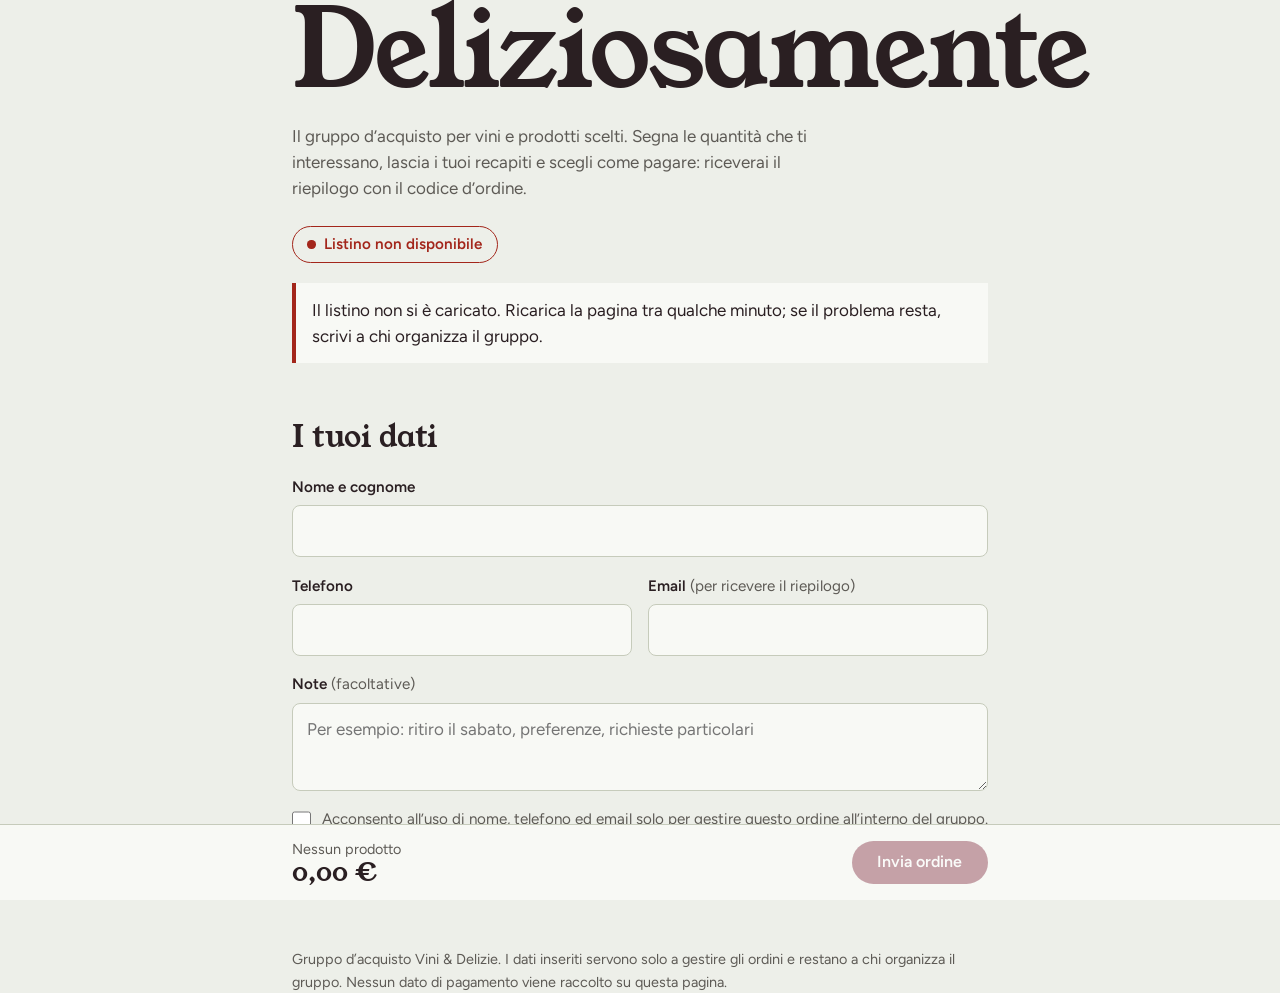
<file: index.html>
<!doctype html>
<html lang="it">
<head>
<meta charset="utf-8">
<meta name="viewport" content="width=device-width, initial-scale=1, viewport-fit=cover">
<link rel="icon" href="data:image/svg+xml,<svg xmlns='http://www.w3.org/2000/svg' viewBox='0 0 100 100'><text y='.9em' font-size='90'>🍷</text></svg>">
<link rel="preconnect" href="https://fonts.googleapis.com">
<link rel="preconnect" href="https://fonts.gstatic.com" crossorigin>
<link href="https://fonts.googleapis.com/css2?family=Figtree:wght@400;600;700&family=Young+Serif&display=swap" rel="stylesheet">
<title>Vini &amp; Delizie · Gruppo d’acquisto</title>
<meta name="description" content="Gruppo d’acquisto Vini & Delizie: scegli i prodotti dal listino e invia il tuo ordine.">
<link rel="stylesheet" href="assets/style.css">
</head>
<body data-mode="consumer">

<header class="wrap">
  <h1>Deliziosamente</h1>
  <p class="intro">Il gruppo d’acquisto per vini e prodotti scelti. Segna le quantità che ti interessano, lascia i tuoi recapiti e scegli come pagare: riceverai il riepilogo con il codice d’ordine.</p>
  <p id="status" class="status">Carico il listino…</p>
</header>

<main class="wrap">
  <div id="notice" class="notice" role="status" hidden></div>

  <div id="shop">
    <div id="catalog" aria-label="Listino prodotti"></div>

    <form id="order-form" class="order" autocomplete="on">
      <h2>I tuoi dati</h2>
      <div class="field">
        <label for="name">Nome e cognome</label>
        <input id="name" name="name" required maxlength="80" autocomplete="name">
      </div>
      <div class="two">
        <div class="field">
          <label for="phone">Telefono</label>
          <input id="phone" name="phone" type="tel" required maxlength="30" autocomplete="tel" inputmode="tel">
        </div>
        <div class="field">
          <label for="email">Email <span>(per ricevere il riepilogo)</span></label>
          <input id="email" name="email" type="email" maxlength="120" autocomplete="email">
        </div>
      </div>
      <div class="field">
        <label for="notes">Note <span>(facoltative)</span></label>
        <textarea id="notes" name="notes" maxlength="500" placeholder="Per esempio: ritiro il sabato, preferenze, richieste particolari"></textarea>
      </div>
      <fieldset id="payments" hidden>
        <legend>Come preferisci pagare?</legend>
        <div class="choices" id="payments-list"></div>
      </fieldset>
      <div class="hp" aria-hidden="true">
        <label for="website">Non compilare questo campo</label>
        <input id="website" name="website" tabindex="-1" autocomplete="off">
      </div>
      <label class="check">
        <input type="checkbox" name="consent" required>
        <span>Acconsento all’uso di nome, telefono ed email solo per gestire questo ordine all’interno del gruppo.</span>
      </label>
    </form>
  </div>

  <section id="done" hidden>
    <h2 tabindex="-1">Ordine inviato</h2>
    <p>Il tuo codice ordine è</p>
    <p class="code" id="done-code"></p>
    <ul class="recap" id="done-lines"></ul>
    <div id="done-pay" hidden>
      <h3>Pagamento</h3>
      <p id="done-pay-label"></p>
      <p class="pay-info" id="done-pay-info" hidden></p>
    </div>
    <p id="done-pickup" hidden></p>
    <p id="done-mail" hidden>Ti abbiamo mandato il riepilogo per email.</p>
    <button type="button" class="btn ghost" id="again">Fai un altro ordine</button>
  </section>
</main>

<div id="bar" class="bar">
  <div class="wrap">
    <p class="total"><span id="count">Nessun prodotto</span><strong id="total">0,00 €</strong></p>
    <button class="btn" id="send" type="submit" form="order-form" disabled>Invia ordine</button>
  </div>
</div>

<footer class="wrap">Gruppo d’acquisto Vini &amp; Delizie. I dati inseriti servono solo a gestire gli ordini e restano a chi organizza il gruppo. Nessun dato di pagamento viene raccolto su questa pagina.</footer>

<script src="assets/config.js"></script>
<script src="assets/app.js"></script>
</body>
</html>
</file>
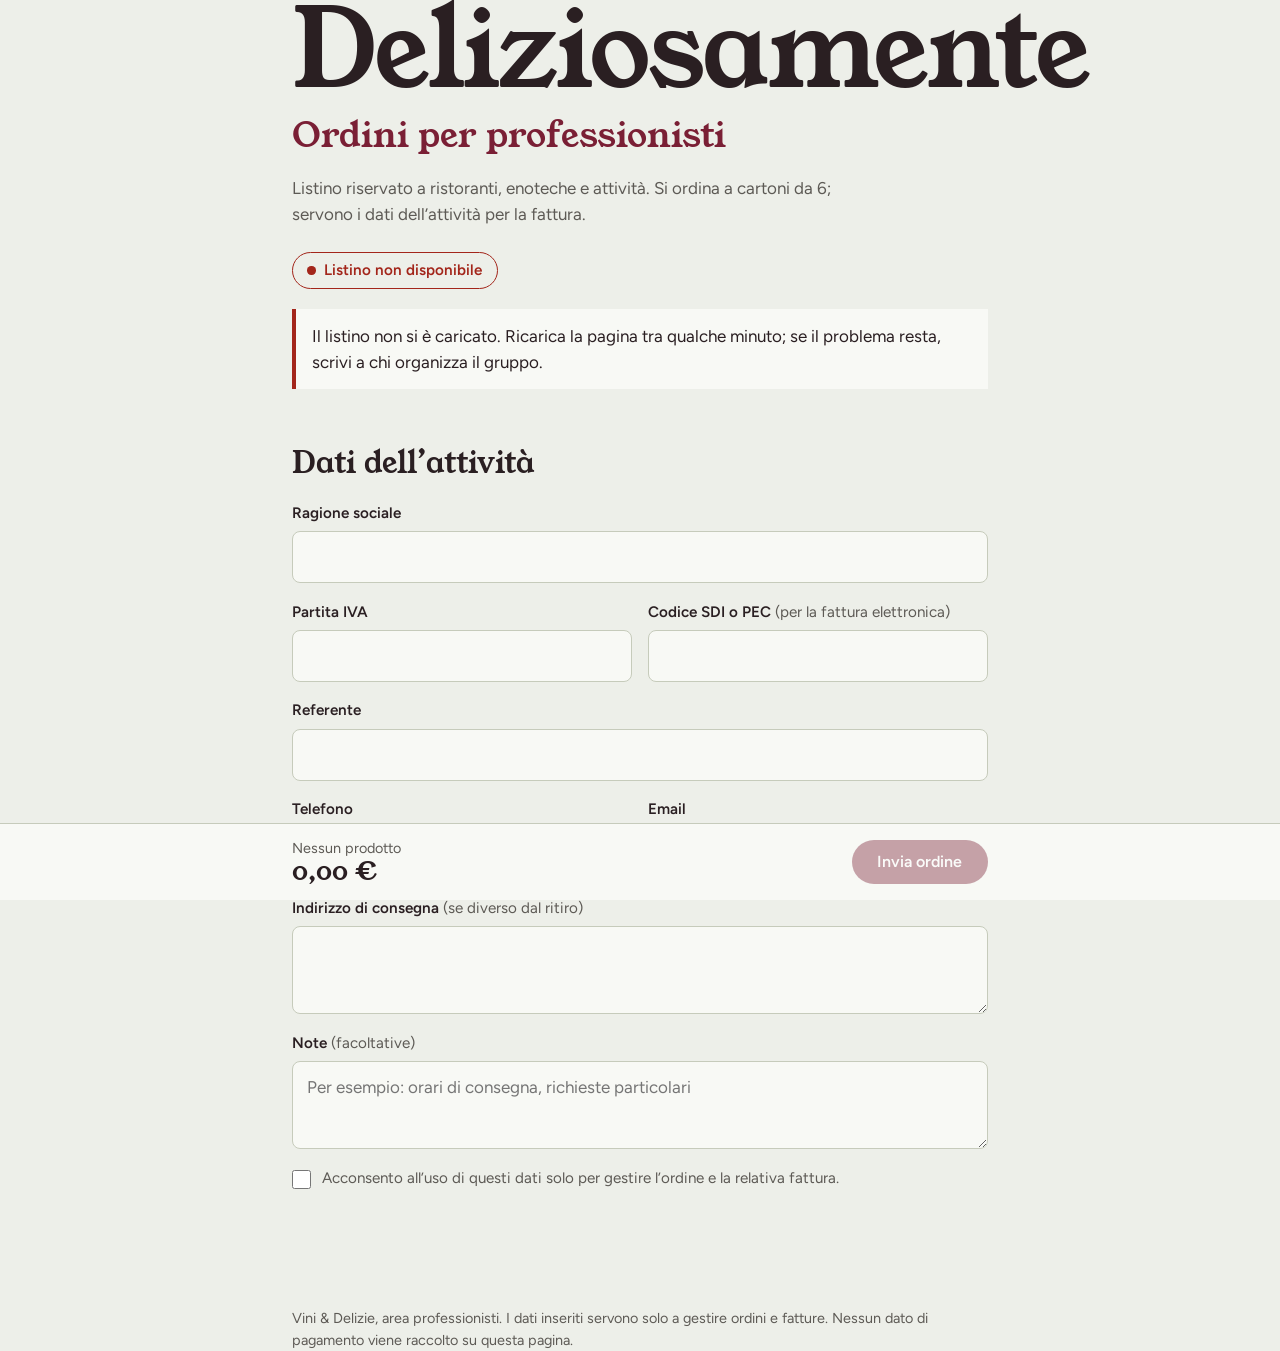
<file: pro/index.html>
<!doctype html>
<html lang="it">
<head>
<meta charset="utf-8">
<meta name="viewport" content="width=device-width, initial-scale=1, viewport-fit=cover">
<link rel="icon" href="data:image/svg+xml,<svg xmlns='http://www.w3.org/2000/svg' viewBox='0 0 100 100'><text y='.9em' font-size='90'>🍷</text></svg>">
<link rel="preconnect" href="https://fonts.googleapis.com">
<link rel="preconnect" href="https://fonts.gstatic.com" crossorigin>
<link href="https://fonts.googleapis.com/css2?family=Figtree:wght@400;600;700&family=Young+Serif&display=swap" rel="stylesheet">
<title>Vini &amp; Delizie · Professionisti</title>
<meta name="description" content="Vini & Delizie, area ordini per professionisti: cartoni da 6.">
<meta name="robots" content="noindex">
<link rel="stylesheet" href="../assets/style.css">
</head>
<body data-mode="pro">

<header class="wrap">
  <h1>Deliziosamente</h1>
  <p class="subtitle">Ordini per professionisti</p>
  <p class="intro">Listino riservato a ristoranti, enoteche e attività. Si ordina a cartoni da 6; servono i dati dell’attività per la fattura.</p>
  <p id="status" class="status">Carico il listino…</p>
  <p id="pro-note" class="pro-note" hidden></p>
</header>

<main class="wrap">
  <div id="notice" class="notice" role="status" hidden></div>

  <section id="gate" hidden>
    <h2>Accesso professionisti</h2>
    <p>Inserisci il codice che ti ha dato chi organizza il gruppo. Lo ricorderemo su questo dispositivo.</p>
    <form id="gate-form" class="gate-row">
      <label for="gate-code" class="hp">Codice di accesso</label>
      <input id="gate-code" name="gate-code" required autocomplete="off" autocapitalize="off" spellcheck="false" placeholder="Codice di accesso">
      <button class="btn" type="submit">Entra</button>
    </form>
  </section>

  <div id="shop">
    <div id="catalog" aria-label="Listino prodotti per professionisti"></div>

    <form id="order-form" class="order" autocomplete="on">
      <h2>Dati dell’attività</h2>
      <div class="field">
        <label for="company">Ragione sociale</label>
        <input id="company" name="company" required maxlength="120" autocomplete="organization">
      </div>
      <div class="two">
        <div class="field">
          <label for="vat">Partita IVA</label>
          <input id="vat" name="vat" required maxlength="20" inputmode="numeric" autocomplete="off">
        </div>
        <div class="field">
          <label for="sdi">Codice SDI o PEC <span>(per la fattura elettronica)</span></label>
          <input id="sdi" name="sdi" maxlength="120" autocomplete="off">
        </div>
      </div>
      <div class="field">
        <label for="name">Referente</label>
        <input id="name" name="name" required maxlength="80" autocomplete="name">
      </div>
      <div class="two">
        <div class="field">
          <label for="phone">Telefono</label>
          <input id="phone" name="phone" type="tel" required maxlength="30" autocomplete="tel" inputmode="tel">
        </div>
        <div class="field">
          <label for="email">Email</label>
          <input id="email" name="email" type="email" required maxlength="120" autocomplete="email">
        </div>
      </div>
      <div class="field">
        <label for="address">Indirizzo di consegna <span>(se diverso dal ritiro)</span></label>
        <textarea id="address" name="address" maxlength="300" autocomplete="street-address"></textarea>
      </div>
      <div class="field">
        <label for="notes">Note <span>(facoltative)</span></label>
        <textarea id="notes" name="notes" maxlength="500" placeholder="Per esempio: orari di consegna, richieste particolari"></textarea>
      </div>
      <fieldset id="payments" hidden>
        <legend>Come preferisci pagare?</legend>
        <div class="choices" id="payments-list"></div>
      </fieldset>
      <div class="hp" aria-hidden="true">
        <label for="website">Non compilare questo campo</label>
        <input id="website" name="website" tabindex="-1" autocomplete="off">
      </div>
      <label class="check">
        <input type="checkbox" name="consent" required>
        <span>Acconsento all’uso di questi dati solo per gestire l’ordine e la relativa fattura.</span>
      </label>
    </form>
  </div>

  <section id="done" hidden>
    <h2 tabindex="-1">Ordine inviato</h2>
    <p>Il tuo codice ordine è</p>
    <p class="code" id="done-code"></p>
    <ul class="recap" id="done-lines"></ul>
    <div id="done-pay" hidden>
      <h3>Pagamento</h3>
      <p id="done-pay-label"></p>
      <p class="pay-info" id="done-pay-info" hidden></p>
    </div>
    <p id="done-pickup" hidden></p>
    <p id="done-mail" hidden>Ti abbiamo mandato il riepilogo per email.</p>
    <button type="button" class="btn ghost" id="again">Fai un altro ordine</button>
  </section>
</main>

<div id="bar" class="bar">
  <div class="wrap">
    <p class="total"><span id="count">Nessun prodotto</span><strong id="total">0,00 €</strong></p>
    <button class="btn" id="send" type="submit" form="order-form" disabled>Invia ordine</button>
  </div>
</div>

<footer class="wrap">Vini &amp; Delizie, area professionisti. I dati inseriti servono solo a gestire ordini e fatture. Nessun dato di pagamento viene raccolto su questa pagina.</footer>

<script src="../assets/config.js"></script>
<script src="../assets/app.js"></script>
</body>
</html>
</file>
<file: assets/style.css>
:root {
  --bg: #EDEFE9;
  --surface: #F8F9F5;
  --ink: #2A1F22;
  --muted: #5D5A55;
  --line: #C6CBBB;
  --wine: #7A1F35;
  --on-wine: #FFFFFF;
  --olive: #56642A;
  --danger: #A3261B;
  --serif: "Young Serif", Georgia, "Times New Roman", serif;
  --sans: Figtree, system-ui, -apple-system, "Segoe UI", Roboto, sans-serif;
  color-scheme: light dark;
}
@media (prefers-color-scheme: dark) {
  :root {
    --bg: #1C2018;
    --surface: #262B20;
    --ink: #ECE7DF;
    --muted: #ABA69C;
    --line: #3C4334;
    --wine: #E28CA0;
    --on-wine: #2A1018;
    --olive: #B9C47D;
    --danger: #F08A7E;
  }
}
* { box-sizing: border-box; }
html { -webkit-text-size-adjust: 100%; }
@media (prefers-reduced-motion: no-preference) { html { scroll-behavior: smooth; } }
body { margin: 0; background: var(--bg); color: var(--ink); font: 400 1.0625rem/1.55 var(--sans); }
:focus-visible { outline: 3px solid var(--wine); outline-offset: 2px; }
[hidden] { display: none !important; }
.wrap { max-width: 46rem; margin: 0 auto; padding: 0 1.25rem; }

/* Testata */
header { padding-top: calc(clamp(2.5rem, 8vw, 5rem) + env(safe-area-inset-top, 0px)); padding-bottom: 1.5rem; }
h1 { font: 400 clamp(3rem, 14vw, 6.75rem)/0.95 var(--serif); letter-spacing: -0.02em; margin: 0 0 1.25rem; }
.subtitle { font: 400 clamp(1.5rem, 5.5vw, 2.2rem)/1.1 var(--serif); color: var(--wine); margin: -.4rem 0 1.25rem; }
.intro { max-width: 34rem; color: var(--muted); margin: 0 0 1.5rem; }
.status {
  display: inline-flex; align-items: center; gap: .55em; margin: 0; padding: .4em .95em;
  font-weight: 600; font-size: .95rem; color: var(--olive);
  border: 1.5px solid currentColor; border-radius: 999px;
}
.status::before { content: ""; flex: none; width: .55em; height: .55em; border-radius: 50%; background: currentColor; }
.status.closed { color: var(--danger); }
.pro-note { margin: 1rem 0 0; font-weight: 600; }

.notice { margin: 1.25rem 0 0; padding: .85rem 1rem; background: var(--surface); border-left: 4px solid var(--olive); }
.notice.error { border-left-color: var(--danger); }

/* Listino */
.category h2 {
  font: 400 1.9rem/1.2 var(--serif); margin: 2.75rem 0 .25rem; padding-bottom: .45rem;
  border-bottom: 2px solid var(--ink);
}
.items { list-style: none; margin: 0; padding: 0; }
.item {
  display: grid; grid-template-columns: 1fr auto; align-items: center; gap: .6rem 1.25rem;
  padding: .95rem 0; border-bottom: 1px solid var(--line);
}
.item-line { display: flex; align-items: baseline; gap: .5rem; }
.item-name { font-weight: 600; font-size: 1.1rem; }
.leader { flex: 1; min-width: 1rem; border-bottom: 2px dotted var(--line); transform: translateY(-.3em); }
.item-price { font-weight: 600; font-variant-numeric: tabular-nums; white-space: nowrap; }
.item-price small { font-weight: 400; font-size: .9rem; color: var(--muted); }
.item-meta { margin: .2rem 0 0; color: var(--muted); font-size: .95rem; max-width: 36rem; }
.item-meta .producer { color: var(--ink); font-weight: 600; }
.item-case { margin: .35rem 0 0; font-size: .95rem; font-variant-numeric: tabular-nums; }
.empty { color: var(--muted); padding: 2rem 0; }

.qtys { display: grid; gap: .45rem; justify-items: end; }
.qty-row { display: flex; align-items: center; gap: .7rem; }
.qty-label { font-size: .9rem; color: var(--muted); }
.qty { display: inline-flex; align-items: center; border: 1.5px solid var(--line); border-radius: 999px; background: var(--surface); }
.qty button {
  width: 2.6rem; height: 2.6rem; border: 0; border-radius: 999px;
  background: none; color: var(--ink); font: 400 1.35rem/1 var(--sans); cursor: pointer;
}
.qty button:disabled { opacity: .3; cursor: not-allowed; }
.qty output { min-width: 1.75rem; text-align: center; font-weight: 700; font-variant-numeric: tabular-nums; }
.qty.on { border-color: var(--wine); }
.qty.on output, .item.on .item-name { color: var(--wine); }

@media (max-width: 34rem) {
  .item { grid-template-columns: 1fr; }
  .qty, .qtys { justify-self: end; }
  .item-price small { display: block; text-align: right; }
}

/* Moduli */
form.order { margin-top: 3.5rem; }
form.order h2, #done h2, #gate h2 { font: 400 1.9rem/1.2 var(--serif); margin: 0 0 1.25rem; }
.field { display: grid; gap: .35rem; margin-bottom: 1.1rem; }
.field label, legend { font-weight: 600; font-size: .95rem; }
.field label span { font-weight: 400; color: var(--muted); }
input, textarea {
  width: 100%; padding: .7em .85em; font: inherit; color: var(--ink);
  background: var(--surface); border: 1.5px solid var(--line); border-radius: .5rem;
}
input:focus-visible, textarea:focus-visible { outline: 3px solid var(--wine); outline-offset: 0; border-color: var(--wine); }
textarea { min-height: 5.5rem; resize: vertical; }
.two { display: grid; grid-template-columns: 1fr 1fr; gap: 0 1rem; }
@media (max-width: 34rem) { .two { grid-template-columns: 1fr; } }

fieldset { border: 0; margin: 0 0 1.4rem; padding: 0; }
legend { padding: 0; margin-bottom: .5rem; }
.choices { display: grid; grid-template-columns: repeat(auto-fit, minmax(10rem, 1fr)); gap: .5rem; }
.choice {
  display: flex; align-items: center; gap: .6rem; padding: .75rem .9rem; cursor: pointer;
  background: var(--surface); border: 1.5px solid var(--line); border-radius: .5rem;
}
.choice:has(input:checked) { border-color: var(--wine); }
.choice input { width: 1.1rem; height: 1.1rem; margin: 0; flex: none; accent-color: var(--wine); }

.check { display: flex; gap: .65rem; align-items: flex-start; font-size: .95rem; color: var(--muted); }
.check input { width: 1.2rem; height: 1.2rem; margin: .2rem 0 0; flex: none; accent-color: var(--wine); }
.hp { position: absolute; left: -9999px; width: 1px; height: 1px; overflow: hidden; }

/* Barra del totale */
.bar {
  position: sticky; bottom: 0; margin-top: 2.5rem;
  background: var(--surface); border-top: 1.5px solid var(--line);
  padding: .8rem 0 calc(.8rem + env(safe-area-inset-bottom, 0px));
}
.bar .wrap { display: flex; align-items: center; justify-content: space-between; gap: 1rem; }
.total { margin: 0; line-height: 1.2; }
.total span { color: var(--muted); font-size: .9rem; }
.total strong { display: block; font: 400 1.6rem/1.15 var(--serif); font-variant-numeric: tabular-nums; }
.btn {
  padding: .85em 1.6em; border: 0; border-radius: 999px; background: var(--wine); color: var(--on-wine);
  font: 600 1rem/1 var(--sans); cursor: pointer;
}
.btn:disabled { opacity: .4; cursor: not-allowed; }
.btn.ghost { background: none; color: var(--wine); border: 1.5px solid var(--wine); }

/* Accesso professionisti */
#gate { padding: 1rem 0 3rem; max-width: 30rem; }
.gate-row { display: flex; gap: .6rem; }
.gate-row input { flex: 1; }

/* Conferma */
#done { padding: 1rem 0 2rem; }
#done h2:focus { outline: none; }
#done h3 { font: 400 1.35rem/1.2 var(--serif); margin: 2rem 0 .5rem; }
.code { font: 400 2.4rem/1.1 var(--serif); color: var(--wine); margin: 0 0 1.5rem; }
.recap { list-style: none; margin: 0 0 1rem; padding: 0; }
.recap li { display: flex; justify-content: space-between; gap: 1rem; padding: .55rem 0; border-bottom: 1px solid var(--line); font-variant-numeric: tabular-nums; }
.recap li.sum { font-weight: 700; border-bottom: 2px solid var(--ink); }
#done p { max-width: 36rem; }
.pay-info { white-space: pre-line; padding: .85rem 1rem; background: var(--surface); border-left: 4px solid var(--wine); }

footer { padding: 2rem 1.25rem calc(2rem + env(safe-area-inset-bottom, 0px)); color: var(--muted); font-size: .9rem; }
footer a { color: inherit; }
</file>
